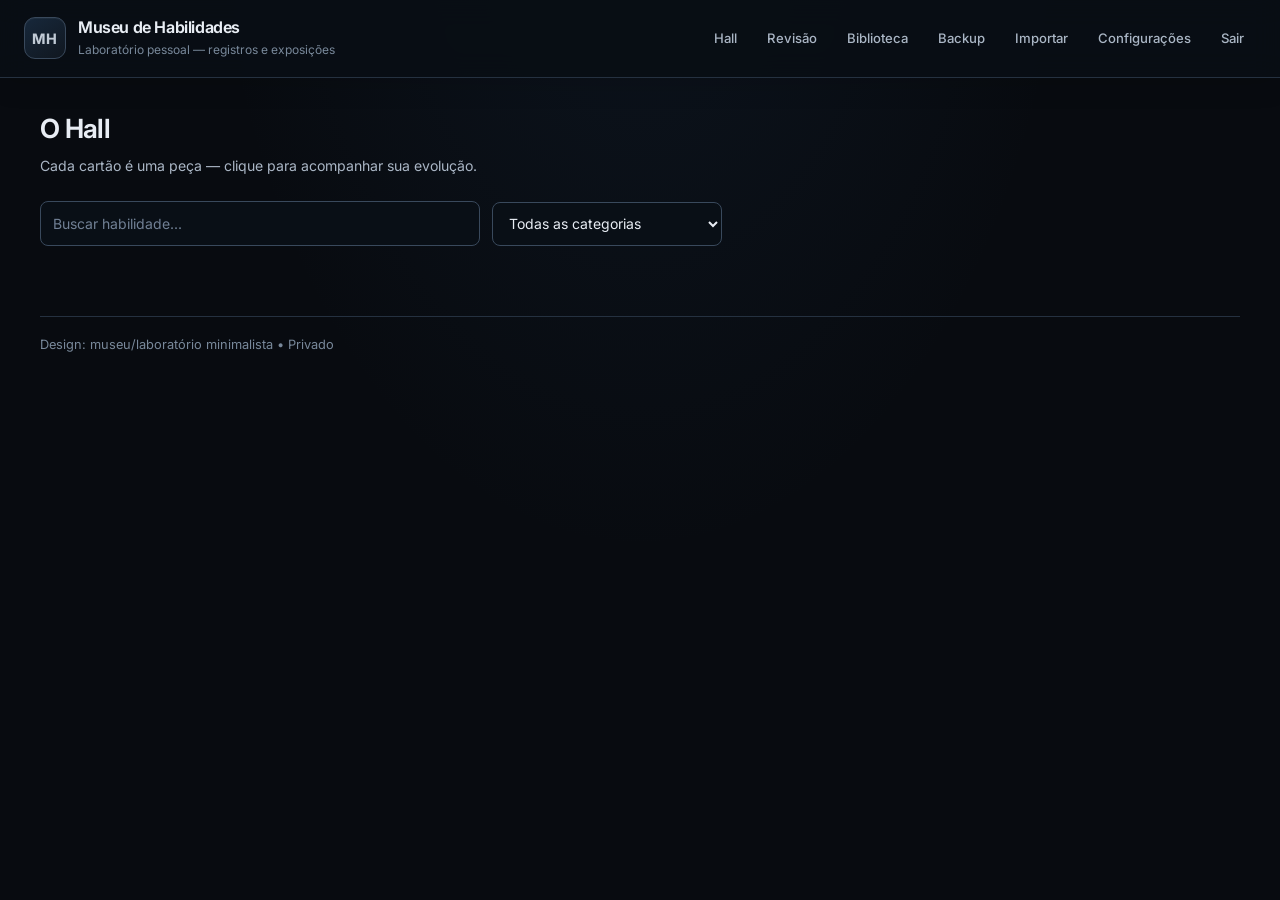
<file: index.html>
<!doctype html>
<html lang="pt-BR">
<head>
  <!-- 01. CONFIGURAÇÃO DO DOCUMENTO -->
  <meta charset="utf-8">
  <meta name="viewport" content="width=device-width, initial-scale=1">

  <title>Museu de Habilidades — Hall</title>

  <!-- 02. FONTES E ESTILOS -->
  <link
    href="https://fonts.googleapis.com/css2?family=Inter:wght@300;400;600;700&display=swap"
    rel="stylesheet"
  >
  <link rel="stylesheet" href="styles.css">
</head>

<body class="bg">

  <!-- 03. CABEÇALHO E NAVEGAÇÃO -->
  <header class="topbar">
    <div class="brand">
      <div class="brand-mark">MH</div>

      <div class="brand-text">
        <h1>Museu de Habilidades</h1>
        <p class="subtitle">
          Laboratório pessoal — registros e exposições
        </p>
      </div>
    </div>

    <nav class="nav" aria-label="Navegação principal">
      <a href="index.html" class="nav-link">Hall</a>
      <a href="review.html" class="nav-link">Revisão</a>
      <a href="library.html" class="nav-link">Biblioteca</a>

      <a href="#" class="nav-link" id="backup-btn">Backup</a>

      <label class="nav-link import-label" title="Restaurar backup">
        Importar
        <input type="file" id="import-file" accept=".json">
      </label>

      <a href="#" class="nav-link" id="open-settings">
        Configurações
      </a>
      <button class="nav-link" type="button" data-logout>
  Sair
</button>
    </nav>
  </header>

  <!-- 04. CONTEÚDO PRINCIPAL DO HALL -->
  <main class="container">
    <section class="intro">
      <h2>O Hall</h2>
      <p class="muted">
        Cada cartão é uma peça — clique para acompanhar sua evolução.
      </p>
    </section>

    <!-- 05. BUSCA E FILTRO -->
    <div class="hall-controls">
      <input
        id="skill-search"
        type="search"
        placeholder="Buscar habilidade..."
        aria-label="Buscar habilidade"
      >

      <select id="category-filter" aria-label="Filtrar por categoria">
        <option value="Todos">Todas as categorias</option>
      </select>
    </div>

    <!-- Os cartões são criados pelo JavaScript -->
    <section
      class="grid"
      id="hall-grid"
      aria-label="Habilidades registradas"
    ></section>
  </main>

  <!-- 06. RODAPÉ -->
  <footer class="footer">
    <small>
      Design: museu/laboratório minimalista • Privado
    </small>
  </footer>

  <!-- 07. MODAL DE CRIAÇÃO E EDIÇÃO DE HABILIDADES -->
  <div
    class="modal"
    id="skill-modal"
    aria-hidden="true"
    role="dialog"
    aria-labelledby="modal-title"
  >
    <div class="modal-content">
      <h3 id="modal-title">Nova Habilidade</h3>

      <form id="skill-form">
        <label for="skill-name-input">
          Nome
          <input type="text" id="skill-name-input" required>
        </label>

        <label for="skill-cat-input">
          Categoria
          <input
            type="text"
            id="skill-cat-input"
            placeholder="Cybersecurity, Programação..."
          >
        </label>

        <label for="skill-start-input">
          Data de início
          <input type="date" id="skill-start-input">
        </label>

        <label for="skill-goal-input">
          Meta geral
          <input
            type="text"
            id="skill-goal-input"
            placeholder="Qual é o seu objetivo?"
          >
        </label>

        <label for="skill-target-hours">
          Horas-alvo para o progresso
          <input
            type="number"
            id="skill-target-hours"
            placeholder="Ex.: 40"
            min="0"
            step="0.5"
          >
        </label>

        <div class="form-actions">
          <button class="btn" type="submit">Salvar</button>
          <button class="btn" id="cancel-skill" type="button">
            Cancelar
          </button>
        </div>
      </form>
    </div>
  </div>

  <!-- 08. MODAL DE CONFIGURAÇÕES DE PROGRESSO -->
  <div
    class="modal"
    id="settings-modal"
    aria-hidden="true"
    role="dialog"
    aria-labelledby="settings-title"
  >
    <div class="modal-content">
      <h3 id="settings-title">Configurações de progresso</h3>

      <p class="muted">
        Defina o peso dos objetivos concluídos e das horas estudadas.
        Os valores serão normalizados pelo sistema.
      </p>

      <form id="settings-form">
        <label for="weight-objectives">
          Peso dos objetivos (%)
          <input
            type="number"
            id="weight-objectives"
            min="0"
            max="100"
            step="1"
          >
        </label>

        <label for="weight-hours">
          Peso das horas (%)
          <input
            type="number"
            id="weight-hours"
            min="0"
            max="100"
            step="1"
          >
        </label>

        <div class="form-actions">
          <button class="btn" type="submit">Salvar</button>
          <button class="btn" id="cancel-settings" type="button">
            Cancelar
          </button>
        </div>

        <p class="muted small">
          A soma dos pesos não precisa ser exatamente 100%.
        </p>
      </form>
    </div>
  </div>


  <!-- 10. ÁREA DE NOTIFICAÇÕES -->
  <div id="toast-area" aria-live="polite"></div>

  <!-- 11. INICIALIZAÇÃO DO JAVASCRIPT -->
<script type="module" src="./js/auth.js"></script>
<script type="module" src="./js/hall.js"></script>
</body>
</html>
</file>
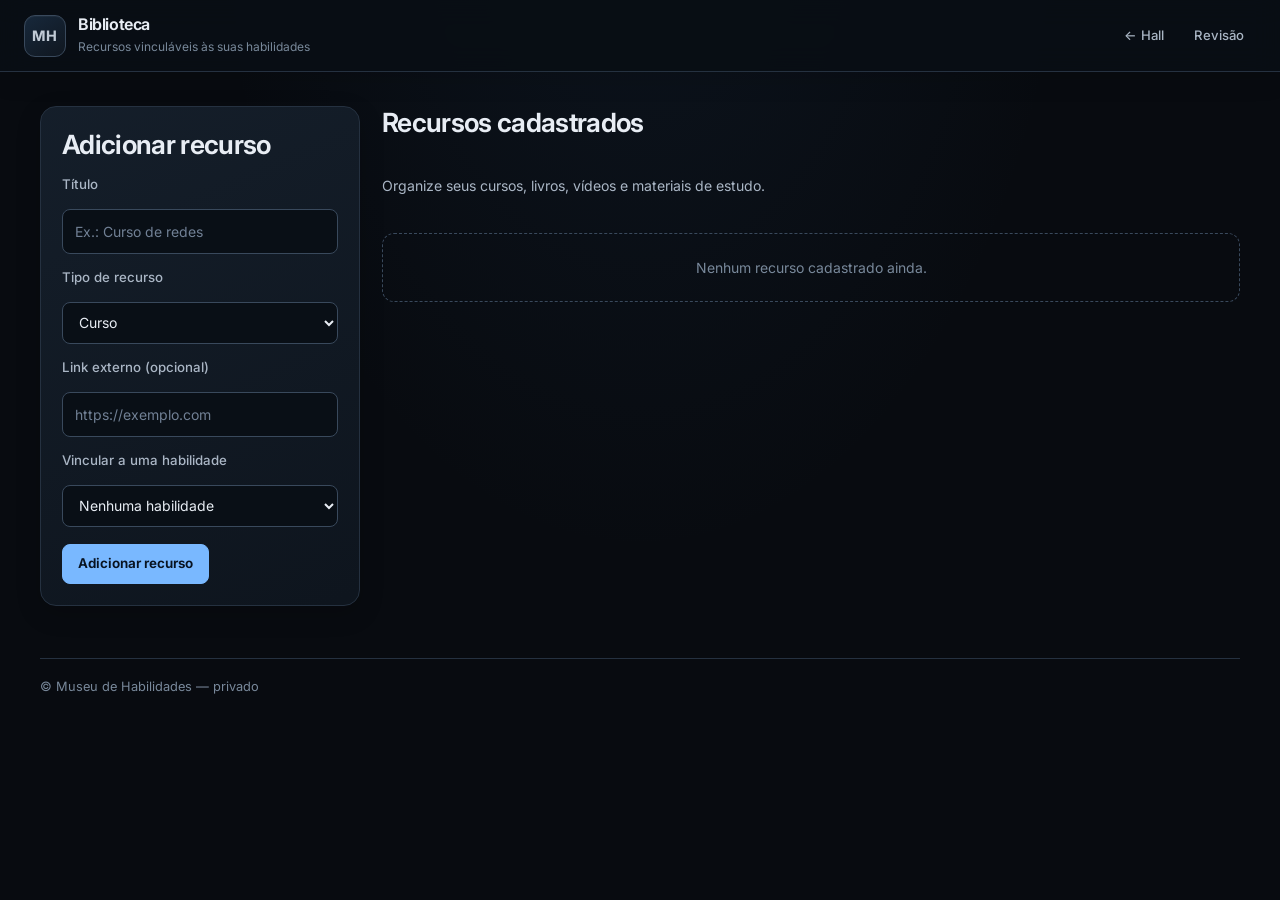
<file: library.html>
<!doctype html>
<html lang="pt-BR">
<head>
  <!-- Configurações básicas da página -->
  <meta charset="utf-8">
  <meta name="viewport" content="width=device-width, initial-scale=1">

  <title>Biblioteca — Museu de Habilidades</title>

  <!-- Tipografia e estilos compartilhados -->
  <link
    href="https://fonts.googleapis.com/css2?family=Inter:wght@300;400;600;700&display=swap"
    rel="stylesheet"
  >
  <link rel="stylesheet" href="styles.css">
</head>

<body class="bg">
  <!-- Cabeçalho e navegação principal -->
  <header class="topbar small">
    <div class="brand">
      <div class="brand-mark">MH</div>

      <div class="brand-text">
        <h1>Biblioteca</h1>
        <p class="subtitle">Recursos vinculáveis às suas habilidades</p>
      </div>
    </div>

    <nav class="nav" aria-label="Navegação principal">
      <a href="index.html" class="nav-link">← Hall</a>
      <a href="review.html" class="nav-link">Revisão</a>
    </nav>
  </header>

  <!-- Conteúdo principal da biblioteca -->
  <main class="container">
    <section class="detail-grid">

      <!-- Formulário para cadastrar novos recursos -->
      <aside class="panel">
        <div class="panel-block">
          <h2>Adicionar recurso</h2>

          <form id="res-form" class="resource-form">
            <label for="res-title">Título</label>
            <input
              type="text"
              id="res-title"
              placeholder="Ex.: Curso de redes"
              maxlength="180"
              required
            >

            <label for="res-type">Tipo de recurso</label>
            <select id="res-type" required>
              <option value="course">Curso</option>
              <option value="book">Livro</option>
              <option value="video">Vídeo</option>
              <option value="article">Artigo</option>
              <option value="other">Outro</option>
            </select>

            <label for="res-url">Link externo (opcional)</label>
            <input
              type="url"
              id="res-url"
              placeholder="https://exemplo.com"
              maxlength="2048"
            >

            <label for="link-skill">Vincular a uma habilidade</label>
            <select id="link-skill">
              <option value="">Nenhuma habilidade</option>
            </select>

            <button class="btn" type="submit">
              Adicionar recurso
            </button>
          </form>
        </div>
      </aside>

      <!-- Lista de recursos já cadastrados -->
      <section class="content" aria-labelledby="resources-heading">
        <h2 id="resources-heading">Recursos cadastrados</h2>

        <p class="muted">
          Organize seus cursos, livros, vídeos e materiais de estudo.
        </p>

        <ul
          id="resources-list"
          class="timeline resources-list"
          aria-live="polite"
        ></ul>
      </section>

    </section>
  </main>

  <!-- Rodapé -->
  <footer class="footer">
    <small>© Museu de Habilidades — privado</small>
  </footer>

  <!-- Notificações da aplicação -->
  <div id="toast-area" aria-live="polite"></div>

  <!-- Lógica da página -->
  <script type="module" src="./js/auth.js"></script>
<script type="module" src="./js/hall.js"></script>
</body>
</html>
</file>
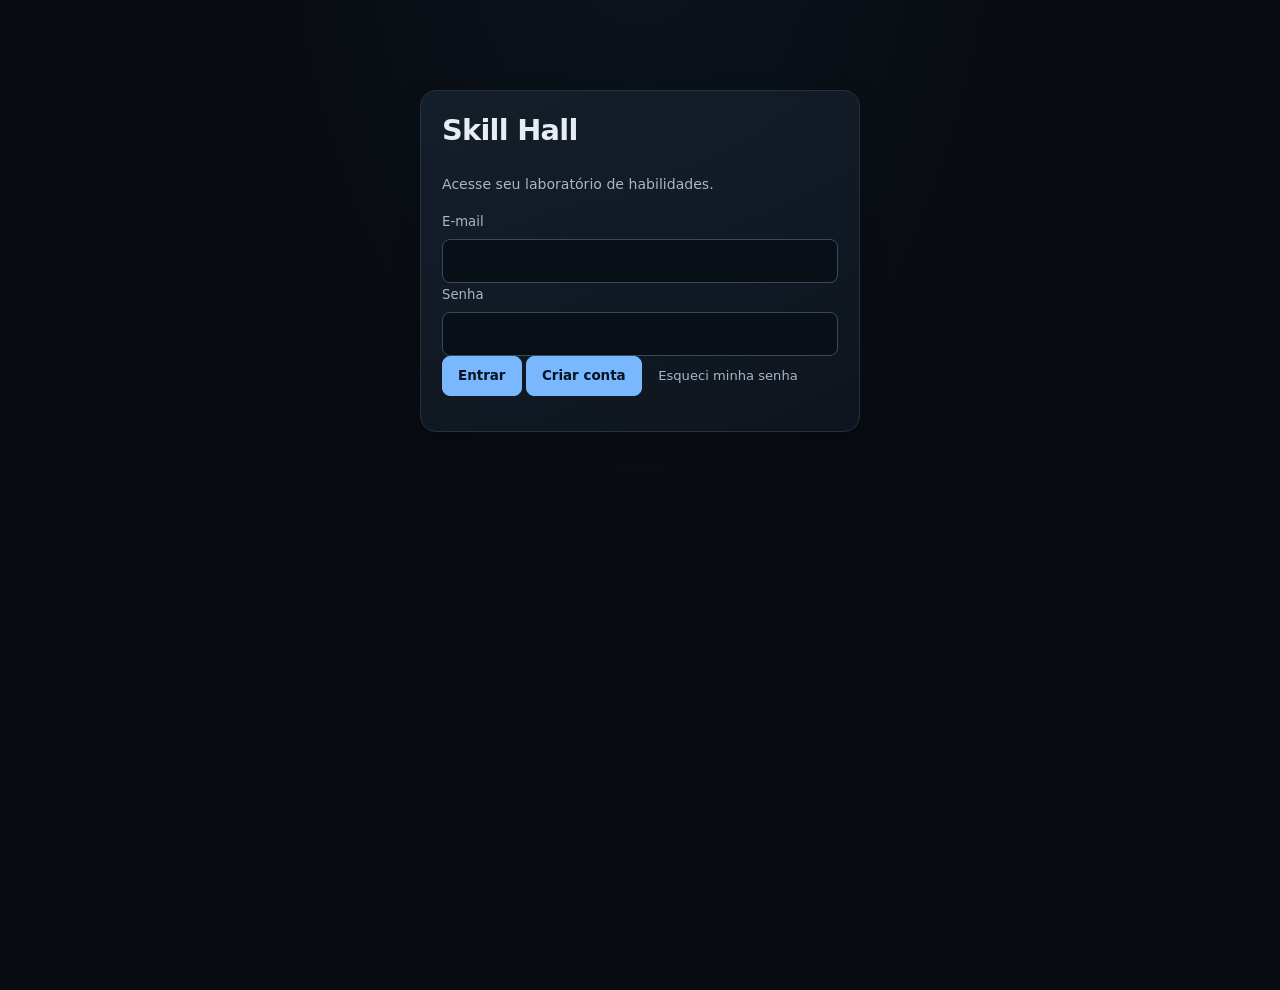
<file: login.html>
<!doctype html>
<html lang="pt-BR">
<head>
  <meta charset="utf-8">
  <meta name="viewport" content="width=device-width, initial-scale=1">
  <meta name="theme-color" content="#06080a">
  <title>Acesso — Skill Hall</title>
  <link rel="stylesheet" href="styles.css">
</head>

<body class="bg">
  <main class="container">
    <section class="panel" style="max-width: 440px; margin: 10vh auto;">
      <div class="panel-block">
        <h1>Skill Hall</h1>
        <p class="muted">Acesse seu laboratório de habilidades.</p>

        <form id="auth-form">
          <label for="auth-email">
            E-mail
            <input
              id="auth-email"
              type="email"
              autocomplete="email"
              required
            >
          </label>

          <label for="auth-password">
            Senha
            <input
              id="auth-password"
              type="password"
              autocomplete="current-password"
              minlength="6"
              required
            >
          </label>

          <button class="btn" id="login-btn" type="submit">
            Entrar
          </button>

          <button class="btn" id="signup-btn" type="button">
            Criar conta
          </button>

          <button class="nav-link" id="reset-btn" type="button">
            Esqueci minha senha
          </button>

          <p id="auth-message" class="muted" aria-live="polite"></p>
        </form>
      </div>
    </section>
  </main>

  <script type="module" src="./js/auth.js"></script>
</body>
</html>
</file>
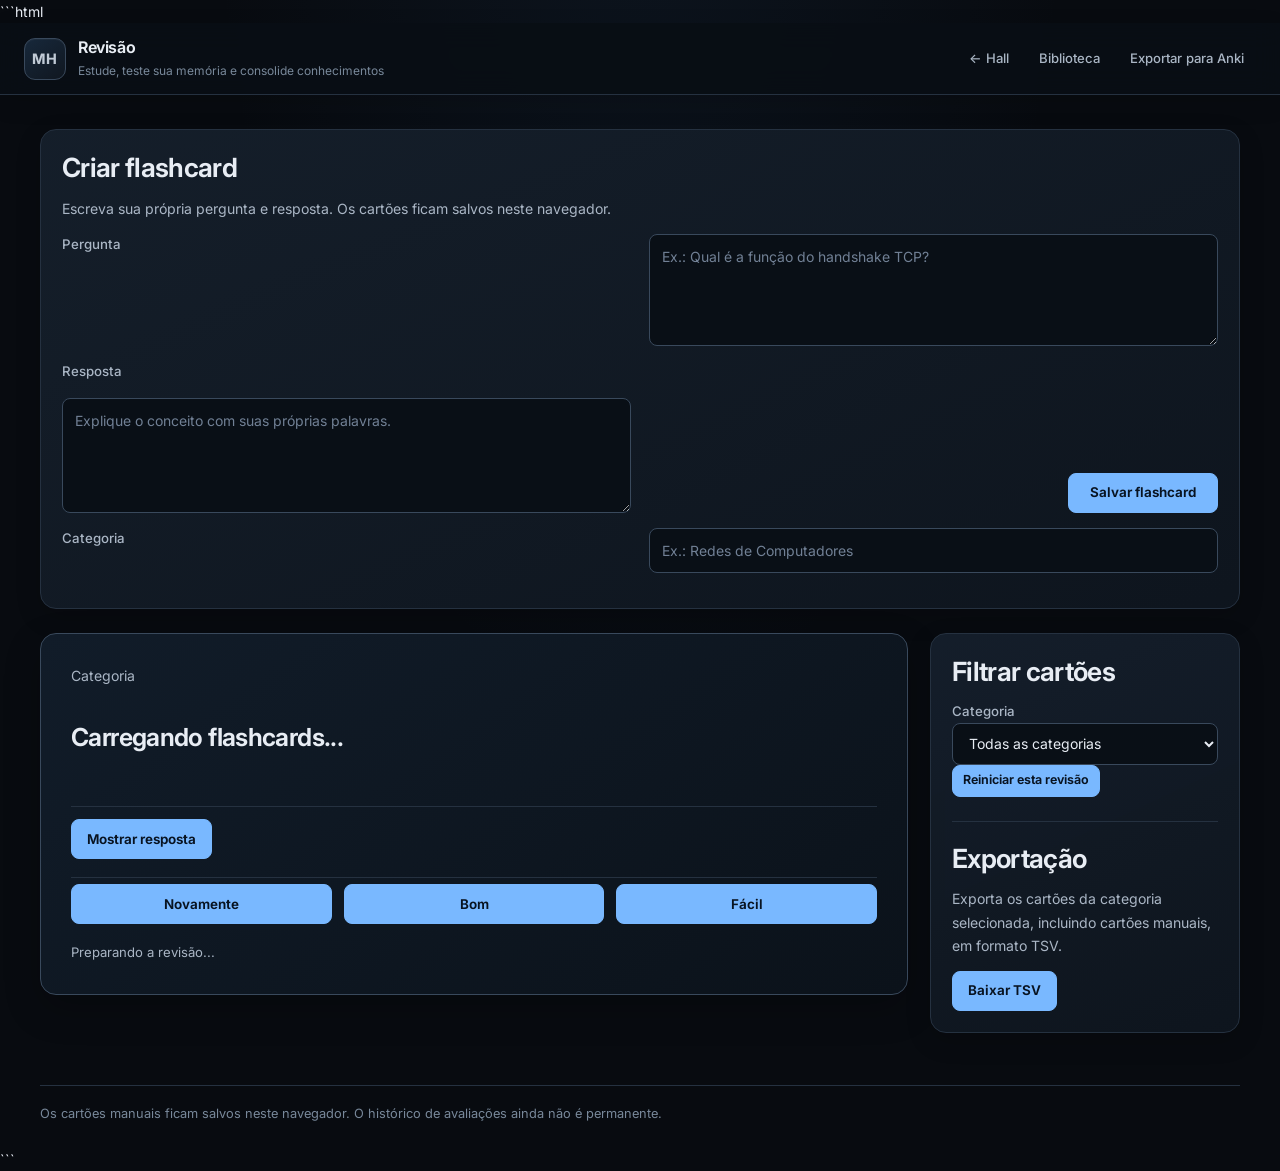
<file: review.html>
```html
<!doctype html>
<html lang="pt-BR">
<head>
  <meta charset="utf-8">
  <meta name="viewport" content="width=device-width, initial-scale=1">
  <title>Revisão — Museu de Habilidades</title>

  <link
    href="https://fonts.googleapis.com/css2?family=Inter:wght@300;400;600;700&display=swap"
    rel="stylesheet"
  >
  <link rel="stylesheet" href="styles.css">
</head>

<body class="bg">
  <!-- Cabeçalho e navegação -->
  <header class="topbar small">
    <div class="brand">
      <div class="brand-mark">MH</div>
      <div class="brand-text">
        <h1>Revisão</h1>
        <p class="subtitle">Estude, teste sua memória e consolide conhecimentos</p>
      </div>
    </div>

    <nav class="nav" aria-label="Navegação principal">
      <a href="index.html" class="nav-link">← Hall</a>
      <a href="library.html" class="nav-link">Biblioteca</a>
      <a href="#" class="nav-link" id="export-anki">Exportar para Anki</a>
    </nav>
  </header>

  <main class="container">

    <!-- Cadastro de cartões criados manualmente -->
    <section class="panel" aria-labelledby="manual-card-heading">
      <div class="panel-block">
        <h2 id="manual-card-heading">Criar flashcard</h2>
        <p class="muted">
          Escreva sua própria pergunta e resposta. Os cartões ficam salvos
          neste navegador.
        </p>

        <form id="manual-card-form" class="session-form">
          <label for="manual-question">Pergunta</label>
          <textarea
            id="manual-question"
            rows="3"
            maxlength="2000"
            placeholder="Ex.: Qual é a função do handshake TCP?"
            required
          ></textarea>

          <label for="manual-answer">Resposta</label>
          <textarea
            id="manual-answer"
            rows="4"
            maxlength="5000"
            placeholder="Explique o conceito com suas próprias palavras."
            required
          ></textarea>

          <label for="manual-category">Categoria</label>
          <input
            id="manual-category"
            type="text"
            maxlength="80"
            placeholder="Ex.: Redes de Computadores"
            required
          >

          <button class="btn" type="submit">Salvar flashcard</button>
        </form>
      </div>
    </section>

    <!-- Revisão e filtro -->
    <section class="review-panel">

      <section class="review-card" id="card-root">
        <p class="muted" id="card-category">Categoria</p>

        <div class="card-front">
          <h2 id="front">Carregando flashcards...</h2>
        </div>

        <div class="card-back" id="back">
          <p id="answer-text"></p>
        </div>

        <div class="card-actions" id="question-actions">
          <button class="btn" id="show-answer" type="button">
            Mostrar resposta
          </button>
        </div>

        <div class="card-actions" id="answer-actions">
          <button class="btn" id="again" type="button">
            Novamente
          </button>

          <button class="btn" id="good" type="button">
            Bom
          </button>

          <button class="btn" id="easy" type="button">
            Fácil
          </button>
        </div>

        <p class="muted" id="review-status" aria-live="polite">
          Preparando a revisão...
        </p>
      </section>

      <aside class="panel">
        <div class="panel-block">
          <h2>Filtrar cartões</h2>

          <label for="category-filter">Categoria</label>
          <select id="category-filter">
            <option value="Todos">Todas as categorias</option>
          </select>

          <button class="btn small" id="reset-session" type="button">
            Reiniciar esta revisão
          </button>
        </div>

        <div class="panel-block">
          <h2>Exportação</h2>
          <p class="muted">
            Exporta os cartões da categoria selecionada, incluindo
            cartões manuais, em formato TSV.
          </p>

          <button class="btn" id="download-tsv" type="button">
            Baixar TSV
          </button>
        </div>
      </aside>

    </section>
  </main>

  <footer class="footer">
    <small>
      Os cartões manuais ficam salvos neste navegador.
      O histórico de avaliações ainda não é permanente.
    </small>
  </footer>

  <div id="toast-area" aria-live="polite"></div>

  <script type="module" src="./js/auth.js"></script>
<script type="module" src="./js/hall.js"></script>
</body>
</html>
```
</file>
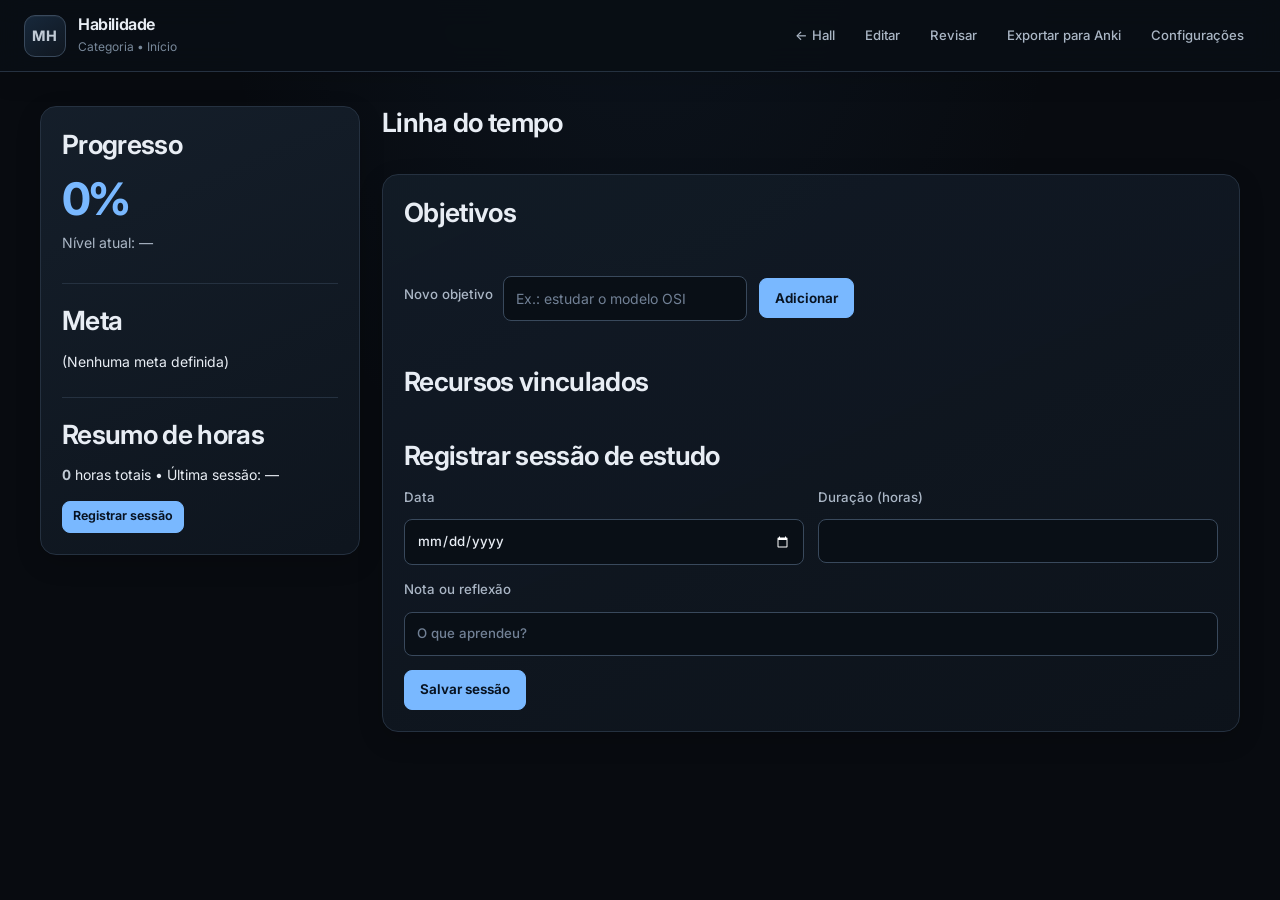
<file: skill.html>
<!doctype html>
<html lang="pt-BR">
<head>
  <meta charset="utf-8">
  <meta name="viewport" content="width=device-width, initial-scale=1">
  <meta name="theme-color" content="#06080a">

  <title>Habilidade — Museu de Habilidades</title>

  <link rel="preconnect" href="https://fonts.googleapis.com">
  <link rel="preconnect" href="https://fonts.gstatic.com" crossorigin>
  <link
    href="https://fonts.googleapis.com/css2?family=Inter:wght@300;400;600;700&display=swap"
    rel="stylesheet"
  >
  <link rel="stylesheet" href="styles.css">
</head>

<body class="bg">
  <!-- ======================================================
       1. CABEÇALHO E NAVEGAÇÃO
       ====================================================== -->
  <header class="topbar small">
    <div class="brand">
      <div class="brand-mark" aria-hidden="true">MH</div>

      <div class="brand-text">
        <h1 id="skill-name">Habilidade</h1>
        <p class="subtitle" id="skill-sub">Categoria • Início</p>
      </div>
    </div>

    <nav class="nav" aria-label="Navegação da habilidade">
      <a href="index.html" class="nav-link">← Hall</a>
      <a href="#" class="nav-link" id="open-edit">Editar</a>
      <a href="review.html" class="nav-link">Revisar</a>
      <a href="#" class="nav-link" id="export-anki">Exportar para Anki</a>
      <a href="#" class="nav-link" id="open-settings-link">Configurações</a>
    </nav>
  </header>

  <!-- ======================================================
       2. CONTEÚDO PRINCIPAL
       ====================================================== -->
  <main class="container">
    <section class="detail-grid">

      <!-- 2.1 Painel lateral: resumo da habilidade -->
      <aside class="panel" aria-label="Resumo da habilidade">

        <section class="panel-block">
          <h2>Progresso</h2>

          <div class="big-progress">
            <div
              class="big-number"
              id="big-progress"
              aria-live="polite"
            >0%</div>

            <div class="muted" id="current-level">
              Nível atual: —
            </div>

            <div class="muted small" id="progress-breakdown"></div>
          </div>
        </section>

        <section class="panel-block">
          <h2>Meta</h2>
          <p id="skill-goal">(Nenhuma meta definida)</p>
          <p class="muted small" id="target-hours-display"></p>
        </section>

        <section class="panel-block">
          <h2>Resumo de horas</h2>

          <p>
            <strong id="total-hours">0</strong> horas totais
            • Última sessão: <span id="last-date">—</span>
          </p>

          <a href="#session-form" class="btn small" id="open-session">
            Registrar sessão
          </a>
        </section>
      </aside>

      <!-- 2.2 Área principal: histórico e ações -->
      <section class="content">

        <section class="snapshots">
          <h2>Linha do tempo</h2>

          <ul class="timeline" id="timeline-list">
            <!-- Preenchido pelo JavaScript -->
          </ul>
        </section>

        <section class="resources">
          <h2>Objetivos</h2>

          <ul id="objectives-list" class="timeline"></ul>

          <form id="obj-form">
            <label for="obj-text">Novo objetivo</label>

            <div class="hall-controls">
              <input
                type="text"
                id="obj-text"
                placeholder="Ex.: estudar o modelo OSI"
                maxlength="240"
                required
              >
              <button class="btn" type="submit">Adicionar</button>
            </div>
          </form>

          <h2>Recursos vinculados</h2>

          <ul id="resources-list" class="timeline">
            <!-- Cursos, livros, vídeos e artigos associados -->
          </ul>

          <h2 id="session-title">Registrar sessão de estudo</h2>

          <form class="session-form" id="session-form">
            <label for="sess-date">
              Data
              <input type="date" id="sess-date" required>
            </label>

            <label for="sess-duration">
              Duração (horas)
              <input
                type="number"
                id="sess-duration"
                min="0.25"
                max="24"
                step="0.25"
                required
              >
            </label>

            <label for="sess-note">
              Nota ou reflexão
              <input
                type="text"
                id="sess-note"
                maxlength="1000"
                placeholder="O que aprendeu?"
              >
            </label>

            <button class="btn" type="submit">Salvar sessão</button>
          </form>
        </section>
      </section>
    </section>
  </main>

  <!-- ======================================================
       3. MODAL DE EDIÇÃO DA HABILIDADE
       ====================================================== -->
  <div
    class="modal"
    id="skill-edit-modal"
    aria-hidden="true"
    role="dialog"
    aria-modal="true"
    aria-labelledby="edit-modal-title"
  >
    <div class="modal-content">
      <h2 id="edit-modal-title">Editar habilidade</h2>

      <form id="edit-form">
        <label for="edit-name">
          Nome
          <input type="text" id="edit-name" maxlength="120" required>
        </label>

        <label for="edit-cat">
          Categoria
          <input type="text" id="edit-cat" maxlength="80">
        </label>

        <label for="edit-start">
          Data de início
          <input type="date" id="edit-start" required>
        </label>

        <label for="edit-goal">
          Meta geral
          <input type="text" id="edit-goal" maxlength="500">
        </label>

        <label for="edit-target-hours">
          Meta de horas
          <input
            type="number"
            id="edit-target-hours"
            min="0"
            max="100000"
            step="0.5"
          >
        </label>

        <div class="hall-controls">
          <button class="btn" type="submit">Salvar alterações</button>
          <button class="btn" id="cancel-edit" type="button">Cancelar</button>
        </div>
      </form>
    </div>
  </div>

  <!-- ======================================================
       4. MODAL DE CONFIGURAÇÕES DO PROGRESSO
       ====================================================== -->
  <div
    class="modal"
    id="settings-modal"
    aria-hidden="true"
    role="dialog"
    aria-modal="true"
    aria-labelledby="settings-modal-title"
  >
    <div class="modal-content">
      <h2 id="settings-modal-title">Configurações do progresso</h2>

      <p class="muted">
        Defina a importância dos objetivos e das horas estudadas.
        Os pesos serão normalizados durante o cálculo.
      </p>

      <form id="settings-form">
        <label for="weight-objectives">
          Peso dos objetivos (%)
          <input
            type="number"
            id="weight-objectives"
            min="0"
            max="100"
            step="1"
            required
          >
        </label>

        <label for="weight-hours">
          Peso das horas (%)
          <input
            type="number"
            id="weight-hours"
            min="0"
            max="100"
            step="1"
            required
          >
        </label>

        <div class="hall-controls">
          <button class="btn" type="submit">Salvar configurações</button>
          <button class="btn" id="cancel-settings" type="button">
            Cancelar
          </button>
        </div>
      </form>
    </div>
  </div>

  <!-- ======================================================
       5. MENSAGENS E JAVASCRIPT
       ====================================================== -->
  <div id="toast-area" aria-live="polite" aria-atomic="false"></div>

 <script type="module" src="./js/auth.js"></script>
<script type="module" src="./js/hall.js"></script>
</body>
</html>
</file>
<file: styles.css>
/* =========================================================
   SKILL HALL — DESIGN SYSTEM
   Identidade: preto profundo, grafite, azul frio e prata
   Estrutura: base > layout > componentes > páginas > responsivo
   ========================================================= */

/* 01. TOKENS */
:root {
  color-scheme: dark;

  --bg: #080b10;
  --bg-elevated: #0c1118;
  --surface: #101720;
  --surface-raised: #151f2b;
  --surface-hover: #1b2938;

  --text: #e8edf4;
  --text-secondary: #aab6c5;
  --muted: #78889a;

  --accent: #79b8ff;
  --accent-hover: #a7d1ff;
  --accent-strong: #4d9df0;
  --accent-soft: rgba(121, 184, 255, .10);

  --silver: #c0cad5;
  --silver-soft: rgba(192, 202, 213, .08);

  --success: #8ac9aa;
  --warning: #e4c586;
  --danger: #e58b8b;

  --border: #253140;
  --border-strong: #39495c;

  --radius-xs: 6px;
  --radius-sm: 8px;
  --radius: 12px;
  --radius-lg: 16px;
  --radius-xl: 20px;

  --space-1: 4px;
  --space-2: 8px;
  --space-3: 12px;
  --space-4: 16px;
  --space-5: 20px;
  --space-6: 24px;
  --space-8: 32px;

  --font: "Inter", system-ui, -apple-system, BlinkMacSystemFont, "Segoe UI", sans-serif;
  --content-width: 1200px;
  --header-width: 1360px;

  --shadow-soft: 0 8px 24px rgba(0, 0, 0, .18);
  --shadow-panel: 0 14px 36px rgba(0, 0, 0, .22);
  --shadow-modal: 0 24px 70px rgba(0, 0, 0, .58);
  --focus-ring: 0 0 0 3px rgba(121, 184, 255, .18);
}

/* 02. RESET E BASE */
*,
*::before,
*::after {
  box-sizing: border-box;
}

html {
  min-height: 100%;
  scroll-behavior: smooth;
  scrollbar-color: var(--border-strong) var(--bg);
}

body {
  min-width: 320px;
  min-height: 100vh;
  margin: 0;
  background:
    radial-gradient(ellipse at 50% -20%, rgba(43, 86, 132, .13), transparent 48%),
    var(--bg);
  color: var(--text);
  font-family: var(--font);
  font-size: 14px;
  line-height: 1.65;
  -webkit-font-smoothing: antialiased;
}

button,
input,
select,
textarea {
  font: inherit;
}

button,
a,
input,
select,
textarea {
  -webkit-tap-highlight-color: transparent;
}

button {
  color: inherit;
}

a {
  color: var(--accent);
  text-decoration: none;
  transition: color .16s ease, background .16s ease, border-color .16s ease;
}

a:hover {
  color: var(--accent-hover);
}

img,
svg {
  max-width: 100%;
}

[hidden] {
  display: none !important;
}

::selection {
  color: #fff;
  background: rgba(121, 184, 255, .28);
}

:focus-visible {
  outline: 2px solid var(--accent);
  outline-offset: 3px;
  box-shadow: var(--focus-ring);
}

h1,
h2,
h3,
h4,
p {
  margin-top: 0;
  overflow-wrap: anywhere;
}

h1,
h2,
h3,
h4 {
  line-height: 1.28;
  letter-spacing: -.025em;
}

h1 {
  font-size: clamp(1.35rem, 2.5vw, 1.8rem);
  font-weight: 650;
}

h2 {
  margin-bottom: var(--space-3);
  font-size: clamp(1.25rem, 2.2vw, 1.65rem);
  font-weight: 650;
}

h3 {
  margin-bottom: var(--space-3);
  font-size: 1.08rem;
  font-weight: 600;
}

h4 {
  margin-bottom: var(--space-2);
  font-size: .95rem;
  font-weight: 600;
}

small {
  font-size: .8rem;
}

.muted {
  color: var(--text-secondary);
  font-size: .88rem;
}

.small {
  font-size: .82rem;
}

/* 03. LAYOUT GLOBAL */
.container {
  width: min(calc(100% - 48px), var(--content-width));
  margin: 34px auto 52px;
}

.intro {
  margin-bottom: var(--space-6);
}

.intro h2 {
  margin-bottom: var(--space-2);
}

.intro p {
  max-width: 700px;
  margin-bottom: 0;
}

.content {
  display: flex;
  min-width: 0;
  flex-direction: column;
  gap: 22px;
}

.footer {
  width: min(calc(100% - 48px), var(--content-width));
  margin: 40px auto 24px;
  padding-top: 17px;
  border-top: 1px solid var(--border);
  color: var(--muted);
  font-size: .78rem;
}

/* 04. CABEÇALHO E NAVEGAÇÃO */
.topbar {
  position: relative;
  z-index: 5;
  display: flex;
  align-items: center;
  justify-content: space-between;
  gap: 24px;
  width: 100%;
  min-height: 78px;
  padding: 14px max(24px, calc((100vw - var(--header-width)) / 2));
  border-bottom: 1px solid var(--border);
  background: rgba(9, 14, 21, .94);
  box-shadow: 0 8px 24px rgba(0, 0, 0, .12);
  backdrop-filter: blur(14px);
}

.topbar.small {
  min-height: 70px;
}

.brand {
  display: flex;
  align-items: center;
  gap: 12px;
  min-width: 0;
}

.brand-mark {
  display: grid;
  flex: 0 0 42px;
  width: 42px;
  height: 42px;
  place-items: center;
  border: 1px solid var(--border-strong);
  border-radius: 11px;
  background: linear-gradient(145deg, #17283b, #101720);
  color: var(--silver);
  font-size: .9rem;
  font-weight: 750;
  letter-spacing: .04em;
  box-shadow: inset 0 1px rgba(255, 255, 255, .04);
}

.brand-text {
  min-width: 0;
}

.brand-text h1 {
  margin: 0;
  font-size: 1rem;
  font-weight: 650;
}

.brand-text .subtitle {
  margin: 3px 0 0;
  color: var(--muted);
  font-size: .75rem;
}

.nav {
  display: flex;
  align-items: center;
  justify-content: flex-end;
  gap: 6px;
  flex-wrap: wrap;
}

.nav-link {
  display: inline-flex;
  align-items: center;
  justify-content: center;
  min-height: 36px;
  padding: 7px 11px;
  border: 1px solid transparent;
  border-radius: var(--radius-sm);
  background: transparent;
  color: var(--text-secondary);
  font-family: inherit;
  font-size: .82rem;
  font-weight: 500;
  line-height: 1.3;
  text-decoration: none;
  white-space: nowrap;
  cursor: pointer;
  appearance: none;
}

.nav-link:hover,
.nav-link[aria-current="page"] {
  border-color: var(--border);
  background: var(--surface);
  color: var(--text);
}

.import-label {
  cursor: pointer;
}

.import-label input[type="file"] {
  display: none;
}

/* 05. BOTÕES */
.btn {
  display: inline-flex;
  align-items: center;
  justify-content: center;
  gap: 8px;
  min-height: 40px;
  padding: 9px 15px;
  border: 1px solid var(--accent);
  border-radius: var(--radius-sm);
  background: var(--accent);
  color: #081321;
  font-size: .84rem;
  font-weight: 650;
  line-height: 1.3;
  text-align: center;
  text-decoration: none;
  cursor: pointer;
  appearance: none;
  transition: background .16s ease, border-color .16s ease, color .16s ease, transform .16s ease;
}

.btn:hover {
  border-color: var(--accent-hover);
  background: var(--accent-hover);
  color: #081321;
}

.btn:active {
  transform: translateY(1px);
}

.btn:disabled,
.btn[aria-disabled="true"] {
  opacity: .45;
  cursor: not-allowed;
}

.btn.small {
  min-height: 32px;
  padding: 6px 10px;
  font-size: .78rem;
}

.btn-secondary,
.btn.secondary,
button.secondary {
  border-color: var(--border-strong);
  background: transparent;
  color: var(--silver);
}

.btn-secondary:hover,
.btn.secondary:hover,
button.secondary:hover {
  border-color: var(--silver);
  background: var(--silver-soft);
  color: var(--text);
}

.btn-danger,
.btn.danger {
  border-color: rgba(229, 139, 139, .38);
  background: rgba(229, 139, 139, .08);
  color: var(--danger);
}

.btn-danger:hover,
.btn.danger:hover {
  border-color: var(--danger);
  background: rgba(229, 139, 139, .16);
  color: #ffc1c1;
}

/* 06. CAMPOS E FORMULÁRIOS */
input,
select,
textarea {
  display: block;
  width: 100%;
  min-width: 0;
  min-height: 42px;
  padding: 10px 12px;
  border: 1px solid var(--border-strong);
  border-radius: var(--radius-sm);
  background: #090f16;
  color: var(--text);
  transition: border-color .16s ease, background .16s ease, box-shadow .16s ease;
}

input::placeholder,
textarea::placeholder {
  color: #718095;
  opacity: 1;
}

input:hover,
select:hover,
textarea:hover {
  border-color: #52647a;
}

input:focus,
select:focus,
textarea:focus {
  border-color: var(--accent);
  background: #0d1520;
  outline: none;
  box-shadow: var(--focus-ring);
}

input[type="checkbox"],
input[type="radio"] {
  display: inline-block;
  width: auto;
  min-height: 0;
  accent-color: var(--accent);
}

input[type="date"] {
  color-scheme: dark;
}

input[type="number"] {
  font-variant-numeric: tabular-nums;
}

textarea {
  min-height: 100px;
  resize: vertical;
}

select option {
  background: var(--surface);
  color: var(--text);
}

label {
  color: var(--text-secondary);
  font-size: .83rem;
  font-weight: 500;
}

label input,
label select,
label textarea {
  margin-top: 6px;
}

form {
  min-width: 0;
}

/* 07. PAINÉIS E SUPERFÍCIES */
.panel,
.resources,
.review-card,
.card {
  min-width: 0;
}

.panel {
  padding: 21px;
  border: 1px solid var(--border);
  border-radius: var(--radius-lg);
  background: linear-gradient(155deg, rgba(21, 31, 43, .96), rgba(14, 21, 30, .98));
  box-shadow: var(--shadow-soft);
}

.panel-block {
  margin-bottom: 24px;
}

.panel-block:last-child {
  margin-bottom: 0;
}

.panel-block + .panel-block {
  padding-top: 20px;
  border-top: 1px solid var(--border);
}

/* 08. HALL — BUSCA, FILTROS E CARTÕES */
.hall-controls {
  display: flex;
  align-items: center;
  gap: 12px;
  flex-wrap: wrap;
  margin: 22px 0 16px;
}

.hall-controls input {
  flex: 1 1 260px;
  max-width: 440px;
}

.hall-controls select {
  flex: 0 1 230px;
}

.hall-controls input,
.hall-controls select {
  min-height: 44px;
}

.grid {
  display: grid;
  grid-template-columns: repeat(auto-fill, minmax(min(100%, 265px), 1fr));
  align-items: stretch;
  gap: 17px;
  margin-top: 18px;
}

.card {
  display: flex;
  min-width: 0;
  flex-direction: column;
  gap: 12px;
  padding: 19px;
  border: 1px solid var(--border);
  border-radius: var(--radius-lg);
  background: linear-gradient(155deg, #121b26, #0e151e);
  box-shadow: var(--shadow-soft);
  overflow-wrap: anywhere;
  transition: border-color .18s ease, background .18s ease, transform .18s ease;
}

.card:hover {
  transform: translateY(-2px);
  border-color: #49617b;
  background: linear-gradient(155deg, #172333, #101923);
}

.card-head {
  display: flex;
  align-items: flex-start;
  justify-content: space-between;
  gap: 12px;
}

.card .category {
  display: inline-flex;
  align-items: center;
  align-self: flex-start;
  max-width: 100%;
  padding: 4px 8px;
  border: 1px solid #40536a;
  border-radius: var(--radius-xs);
  background: var(--silver-soft);
  color: var(--silver);
  font-size: .72rem;
  font-weight: 600;
  overflow-wrap: anywhere;
}

.card-title {
  margin: 0;
  color: var(--text);
  font-size: 1.03rem;
  font-weight: 650;
  line-height: 1.4;
}

.card-sub {
  margin: 0;
  color: var(--text-secondary);
  font-size: .82rem;
}

.card-meta {
  display: flex;
  align-items: center;
  justify-content: space-between;
  gap: 10px;
  flex-wrap: wrap;
  padding-top: 10px;
  border-top: 1px solid var(--border);
  color: var(--muted);
  font-size: .74rem;
}

.card-action {
  display: inline-flex;
  align-items: center;
  align-self: flex-start;
  gap: 5px;
  margin-top: auto;
  padding-top: 6px;
  color: var(--accent);
  font-size: .83rem;
  font-weight: 600;
}

.card.empty,
.empty-state {
  padding: 30px 20px;
  border: 1px dashed var(--border-strong);
  border-radius: var(--radius-lg);
  background: rgba(12, 17, 24, .45);
  color: var(--text-secondary);
  text-align: center;
  box-shadow: none;
}

.card.empty {
  min-height: 170px;
  align-items: center;
  justify-content: center;
}

.empty-state {
  grid-column: 1 / -1;
}

.empty-state h3 {
  color: var(--text);
}

.empty-state p {
  margin-bottom: 0;
}

.card-actions {
  display: flex;
  align-items: center;
  flex-wrap: wrap;
  gap: 8px;
  width: 100%;
  margin-top: auto;
  padding-top: 12px;
  border-top: 1px solid var(--border);
}

.card-actions .card-action {
  margin: 0 auto 0 0;
  padding: 6px 0;
}

.card-actions .btn {
  min-width: 82px;
}

.card-actions .delete-skill,
.card-actions .btn-danger {
  border-color: rgba(229, 139, 139, .38);
  background: rgba(229, 139, 139, .08);
  color: var(--danger);
}

.card-actions .delete-skill:hover,
.card-actions .btn-danger:hover {
  border-color: var(--danger);
  background: rgba(229, 139, 139, .16);
  color: #ffc1c1;
}

/* 09. INDICADORES DE PROGRESSO */
.progress-ring {
  display: grid;
  flex: 0 0 56px;
  width: 56px;
  height: 56px;
  place-items: center;
}

.ring {
  display: block;
  width: 56px;
  height: 56px;
  overflow: visible;
}

.ring-bg,
.ring-fg {
  fill: none;
  stroke-width: 3.5;
}

.ring-bg {
  stroke: #2b3949;
}

.ring-fg {
  stroke: var(--accent);
  stroke-linecap: round;
  transform: rotate(-90deg);
  transform-origin: center;
  transition: stroke-dashoffset .5s ease;
}

.ring-text {
  fill: var(--silver);
  font-size: 7px;
  font-weight: 650;
  text-anchor: middle;
}

/* 10. PÁGINA INDIVIDUAL DA HABILIDADE */
.detail-grid {
  display: grid;
  grid-template-columns: minmax(250px, 320px) minmax(0, 1fr);
  align-items: start;
  gap: 22px;
  margin-top: 24px;
}

.big-progress {
  display: flex;
  flex-direction: column;
  align-items: flex-start;
  gap: 5px;
}

.big-number {
  color: var(--accent);
  font-size: clamp(2.2rem, 5vw, 2.8rem);
  font-weight: 750;
  letter-spacing: -.06em;
  line-height: 1.15;
  font-variant-numeric: tabular-nums;
}

#skill-goal {
  color: var(--text);
  overflow-wrap: anywhere;
}

#total-hours {
  color: var(--silver);
  font-weight: 700;
  font-variant-numeric: tabular-nums;
}

.snapshots,
.resources {
  min-width: 0;
}

.resources {
  padding: 21px;
  border: 1px solid var(--border);
  border-radius: var(--radius-lg);
  background: linear-gradient(155deg, rgba(18, 27, 38, .96), rgba(13, 19, 27, .98));
  box-shadow: var(--shadow-soft);
}

.resources > h2:not(:first-child),
.resources > h3:not(:first-child) {
  margin-top: 28px;
}

/* 11. LINHA DO TEMPO */
.timeline {
  display: flex;
  flex-direction: column;
  gap: 10px;
  margin: 0;
  padding: 0;
  list-style: none;
}

.timeline li {
  position: relative;
  min-width: 0;
  padding: 15px 16px;
  border: 1px solid var(--border);
  border-radius: var(--radius);
  background: #0b121a;
  overflow-wrap: anywhere;
}

.timeline li > :last-child {
  margin-bottom: 0;
}

.timeline time {
  display: block;
  margin-bottom: 5px;
  color: var(--muted);
  font-size: .75rem;
}

.evidences {
  display: flex;
  flex-wrap: wrap;
  gap: 8px;
  margin-top: 10px;
}

.thumb {
  padding: 5px 9px;
  border: 1px solid var(--border-strong);
  border-radius: 7px;
  background: var(--surface-raised);
  color: var(--silver);
  font-size: .75rem;
}

/* 12. OBJETIVOS */
#objectives-list {
  display: flex;
  flex-direction: column;
  gap: 9px;
  margin: 0;
  padding: 0;
  list-style: none;
}

#objectives-list li {
  min-width: 0;
}

.objective-item {
  display: flex;
  align-items: center;
  justify-content: space-between;
  gap: 12px;
  padding: 12px;
  border: 1px solid var(--border);
  border-radius: var(--radius-sm);
  background: #0b121a;
  overflow-wrap: anywhere;
}

.objective-item.dragging {
  opacity: .6;
}

.objective-item input[type="checkbox"] {
  flex: 0 0 auto;
}

.objective-item button {
  flex: 0 0 auto;
}

#obj-form {
  display: flex;
  align-items: center;
  gap: 10px;
  margin-top: 12px;
}

#obj-form input {
  flex: 1;
  min-width: 0;
}

/* 13. RECURSOS VINCULADOS E BIBLIOTECA */
#resources-list,
#library-list,
#resource-list,
.resources-list,
.resource-list {
  display: grid;
  gap: 12px;
  margin: 0;
  padding: 0;
  list-style: none;
}

#resources-list > li,
#library-list > li,
#resource-list > li,
.resources-list > li,
.resource-list > li {
  min-width: 0;
  padding: 15px;
  border: 1px solid var(--border);
  border-radius: var(--radius);
  background: #0b121a;
  overflow-wrap: anywhere;
}

#resources-list a,
.resources-list a,
.resource-list a {
  overflow-wrap: anywhere;
}

/* Formulário real da Biblioteca: class="resource-form" */
.resource-form {
  display: grid;
  gap: 13px;
}

.resource-form label {
  display: flex;
  flex-direction: column;
  gap: 6px;
}

.resource-form button {
  justify-self: start;
  margin-top: 4px;
}

/* Compatibilidade com nomes antigos, caso ainda existam em outras telas */
#resource-form,
#library-form {
  display: grid;
  gap: 14px;
}

#resource-form label,
#library-form label {
  display: flex;
  flex-direction: column;
  gap: 6px;
}

#resource-form button,
#library-form button {
  justify-self: start;
}

/* Biblioteca: formulário e lista */
.library-layout,
.detail-grid.library-layout {
  display: grid;
  grid-template-columns: minmax(270px, 350px) minmax(0, 1fr);
  align-items: start;
  gap: 24px;
}

.resources-list:empty::before,
#resources-list:empty::before {
  content: "Nenhum recurso cadastrado ainda.";
  display: block;
  padding: 22px;
  border: 1px dashed var(--border-strong);
  border-radius: var(--radius);
  color: var(--muted);
  text-align: center;
}

/* 14. SESSÕES DE ESTUDO */
.session-form {
  display: grid;
  grid-template-columns: repeat(2, minmax(0, 1fr));
  gap: 14px;
  margin-top: 14px;
}

.session-form label {
  display: flex;
  min-width: 0;
  flex-direction: column;
  gap: 5px;
}

.session-form label:nth-child(3) {
  grid-column: 1 / -1;
}

.session-form button {
  justify-self: start;
}

/* 15. REVISÃO E FLASHCARDS */
.review-panel {
  display: grid;
  grid-template-columns: minmax(0, 1fr) minmax(260px, 310px);
  align-items: start;
  gap: 22px;
  margin-top: 24px;
}

.review-card {
  display: flex;
  min-width: 0;
  min-height: 270px;
  flex-direction: column;
  gap: 18px;
  padding: clamp(20px, 3vw, 30px);
  border: 1px solid var(--border-strong);
  border-radius: var(--radius-lg);
  background: linear-gradient(145deg, #111c29, #0b121a);
  box-shadow: var(--shadow-panel);
  overflow-wrap: anywhere;
}

.card-front,
.card-back {
  min-width: 0;
}

.card-front h2,
.card-front h3 {
  margin: 0;
  font-size: clamp(1.2rem, 2.5vw, 1.55rem);
  line-height: 1.5;
}

.card-back p {
  color: var(--text-secondary);
  line-height: 1.8;
}

.card-actions > button {
  flex: 0 1 auto;
  min-width: 110px;
}

#answer-actions {
  display: flex;
  align-items: center;
  flex-wrap: wrap;
  gap: 12px;
  margin-top: auto;
  padding-top: 6px;
}

#answer-actions button {
  flex: 1 1 100px;
  min-width: 0;
}

#review-status {
  margin-bottom: 0;
  color: var(--text-secondary);
  font-size: .82rem;
}

/* Formulário de flashcards: compatível com HTML atual */
#manual-card-form {
  display: grid;
  grid-template-columns: repeat(2, minmax(0, 1fr));
  align-items: start;
  gap: 15px 18px;
}

#manual-card-form label {
  display: flex;
  min-width: 0;
  flex-direction: column;
  gap: 6px;
}

#manual-card-form textarea {
  min-height: 112px;
}

#manual-card-form label:nth-of-type(3) {
  grid-column: 1;
}

#manual-card-form button {
  grid-column: 2;
  grid-row: 3;
  justify-self: end;
  align-self: end;
  min-width: 150px;
}

/* Ferramentas laterais: compatível com aside.panel atual */
.review-sidebar {
  display: flex;
  min-width: 0;
  flex-direction: column;
  gap: 16px;
}

.review-sidebar > section,
.review-sidebar > .panel,
.review-sidebar > .resources {
  min-width: 0;
}

#category-filter {
  max-width: 100%;
}

/* No HTML atual, o formulário está antes de .review-panel.
   Ele recebe espaçamento próprio até a reorganização do markup. */
#manual-card-form {
  width: 100%;
}

/* 16. AÇÕES DE FORMULÁRIOS E MODAIS */
.form-actions {
  display: flex;
  align-items: center;
  justify-content: flex-end;
  flex-wrap: wrap;
  gap: 10px;
  width: 100%;
  margin-top: 10px;
}

.form-actions .btn {
  min-width: 110px;
}

.form-actions button:not([type="submit"]) {
  border-color: var(--border-strong);
  background: transparent;
  color: var(--silver);
}

.form-actions button:not([type="submit"]):hover {
  border-color: var(--silver);
  background: var(--silver-soft);
  color: var(--text);
}

/* 17. MODAIS */
.modal {
  position: fixed;
  z-index: 50;
  inset: 0;
  display: none;
  align-items: center;
  justify-content: center;
  padding: 20px;
  overflow-y: auto;
  background: rgba(0, 0, 0, .78);
  backdrop-filter: blur(6px);
}

.modal[aria-hidden="false"] {
  display: flex;
}

.modal-content {
  width: min(100%, 560px);
  max-height: min(88vh, 860px);
  padding: clamp(20px, 4vw, 30px);
  overflow-y: auto;
  border: 1px solid var(--border-strong);
  border-radius: var(--radius-xl);
  background: linear-gradient(155deg, #151f2b, #0e151e);
  box-shadow: var(--shadow-modal);
  animation: modal-enter .16s ease-out;
}

.modal-content h2,
.modal-content h3 {
  margin-bottom: 9px;
  font-size: 1.2rem;
}

.modal-content form {
  display: flex;
  flex-direction: column;
  gap: 14px;
}

.modal-content form label {
  margin: 0;
}

.modal-content form > div {
  display: flex;
  flex-wrap: wrap;
  gap: 10px;
  margin-top: 8px;
}

@keyframes modal-enter {
  from {
    opacity: 0;
    transform: translateY(7px);
  }
  to {
    opacity: 1;
    transform: translateY(0);
  }
}

/* 18. NOTIFICAÇÕES */
#toast-area {
  position: fixed;
  z-index: 100;
  top: 18px;
  right: 18px;
  display: flex;
  width: min(380px, calc(100vw - 36px));
  flex-direction: column;
  gap: 10px;
  pointer-events: none;
}

.toast {
  padding: 12px 15px;
  border: 1px solid var(--border-strong);
  border-radius: var(--radius);
  background: #151f2b;
  color: var(--text);
  box-shadow: var(--shadow-soft);
  opacity: 0;
  transform: translateY(-7px);
  transition: opacity .18s ease, transform .18s ease;
  overflow-wrap: anywhere;
}

.toast.visible {
  opacity: 1;
  transform: translateY(0);
}

/* 19. ESTADOS E UTILITÁRIOS */
.success,
.status-success {
  color: var(--success);
}

.warning,
.status-warning {
  color: var(--warning);
}

.error,
.status-error {
  color: var(--danger);
}

hr,
.divider {
  height: 1px;
  border: 0;
  background: var(--border);
}

button,
input,
select,
textarea {
  max-width: 100%;
}

/* 20. TABLETS */
@media (max-width: 1000px) {
  .topbar {
    align-items: flex-start;
    flex-direction: column;
    gap: 14px;
    padding: 16px 24px;
  }

  .nav {
    justify-content: flex-start;
    width: 100%;
  }

  .detail-grid,
  .library-layout {
    grid-template-columns: minmax(0, 1fr);
  }

  .review-panel {
    grid-template-columns: minmax(0, 1fr);
  }

  .review-sidebar {
    display: grid;
    grid-template-columns: repeat(2, minmax(0, 1fr));
    align-items: start;
  }
}

/* 21. CELULARES */
@media (max-width: 600px) {
  body {
    font-size: 13px;
  }

  .container {
    width: calc(100% - 28px);
    margin-top: 22px;
    margin-bottom: 32px;
  }

  .topbar,
  .topbar.small {
    min-height: 0;
    padding: 14px;
  }

  .brand {
    gap: 10px;
  }

  .brand-mark {
    flex-basis: 38px;
    width: 38px;
    height: 38px;
    font-size: .8rem;
  }

  .brand-text h1 {
    font-size: .95rem;
  }

  .brand-text .subtitle {
    font-size: .7rem;
  }

  .nav {
    justify-content: flex-start;
    gap: 5px;
  }

  .nav-link {
    min-height: 34px;
    padding: 6px 8px;
    font-size: .75rem;
  }

  .intro {
    margin-bottom: 20px;
  }

  .hall-controls {
    align-items: stretch;
    flex-direction: column;
  }

  .hall-controls input,
  .hall-controls select {
    width: 100%;
    max-width: none;
    flex: 1 1 auto;
  }

  .grid {
    grid-template-columns: minmax(0, 1fr);
    gap: 12px;
  }

  .card {
    padding: 16px;
  }

  .card-actions {
    display: grid;
    grid-template-columns: repeat(2, minmax(0, 1fr));
    gap: 8px;
  }

  .card-actions .card-action {
    grid-column: 1 / -1;
  }

  .card-actions .btn {
    width: 100%;
    min-width: 0;
  }

  .detail-grid {
    gap: 14px;
    margin-top: 16px;
  }

  .panel,
  .resources {
    padding: 16px;
  }

  .content {
    gap: 15px;
  }

  #obj-form {
    align-items: stretch;
    flex-direction: column;
  }

  #obj-form button {
    align-self: flex-start;
  }

  .session-form {
    grid-template-columns: minmax(0, 1fr);
  }

  .session-form label:nth-child(3) {
    grid-column: auto;
  }

  .session-form button {
    justify-self: stretch;
    width: 100%;
  }

  #manual-card-form {
    grid-template-columns: minmax(0, 1fr);
    gap: 14px;
  }

  #manual-card-form label:nth-of-type(3),
  #manual-card-form button {
    grid-column: 1;
    grid-row: auto;
  }

  #manual-card-form button {
    justify-self: stretch;
    width: 100%;
  }

  .review-card {
    min-height: 220px;
    padding: 18px;
  }

  .card-actions,
  #answer-actions {
    gap: 10px;
  }

  .card-actions > button,
  #answer-actions button {
    width: 100%;
  }

  .review-sidebar {
    grid-template-columns: minmax(0, 1fr);
  }

  .form-actions {
    display: grid;
    grid-template-columns: repeat(2, minmax(0, 1fr));
  }

  .form-actions .btn {
    width: 100%;
    min-width: 0;
  }

  .modal {
    align-items: flex-end;
    padding: 10px;
  }

  .modal-content {
    max-height: 90vh;
    padding: 20px 16px;
    border-radius: 17px;
  }

  #toast-area {
    top: 10px;
    right: 10px;
    width: calc(100vw - 20px);
  }

  .footer {
    width: calc(100% - 28px);
    margin-top: 28px;
  }
}

/* 22. ACESSIBILIDADE */
@media (prefers-reduced-motion: reduce) {
  *,
  *::before,
  *::after {
    scroll-behavior: auto !important;
    animation-duration: .01ms !important;
    animation-iteration-count: 1 !important;
    transition-duration: .01ms !important;
  }
}
</file>
